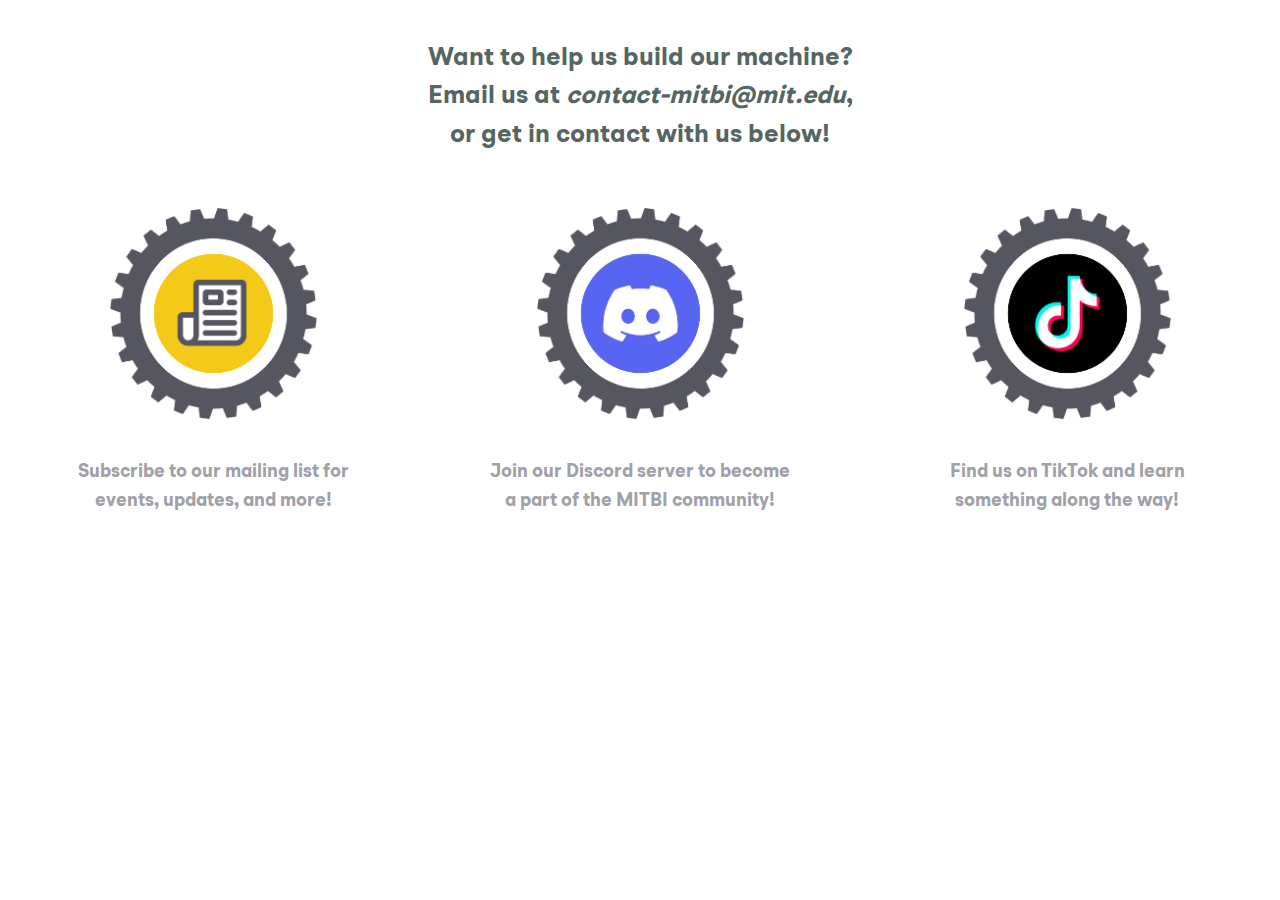
<file: contact.html>
<!DOCTYPE html>

<html>

<head>

	<link rel="stylesheet" href="https://stackpath.bootstrapcdn.com/bootstrap/4.3.1/css/bootstrap.min.css" integrity="sha384-ggOyR0iXCbMQv3Xipma34MD+dH/1fQ784/j6cY/iJTQUOhcWr7x9JvoRxT2MZw1T" crossorigin="anonymous">
	<link rel="stylesheet" href="contact.css">
	<link rel="stylesheet" href="index.css">

	<script
    src="https://code.jquery.com/jquery-3.3.1.js"
    integrity="sha256-2Kok7MbOyxpgUVvAk/HJ2jigOSYS2auK4Pfzbm7uH60="
    crossorigin="anonymous">
	</script>
	<script>
	$(function(){
	  $("#header").load("header.html");
	  $("#footer").load("footer.html");
		$("#copyright").load("copyright.html");
	});
	</script>

	<link rel="preconnect" href="https://fonts.googleapis.com">
	<link rel="preconnect" href="https://fonts.gstatic.com" crossorigin>
	<link href="https://fonts.googleapis.com/css2?family=Sen:wght@700&display=swap" rel="stylesheet">
	<title>MITBI - Contact</title>
</head>

<body>
	<div id="header"></div>

	<div class="header">Want to help us build our machine?<br>Email us at <i>contact-mitbi@mit.edu</i>,<br>or get in contact with us below!</div>

	<div class="contacts" style="height: 30vw;">
		<div>
			<img style="width:50%;" src="images/mailing-list-gear.png" alt="mailing-list" class="center">
		</div>
		<div>
			<img style="width:50%;" src="images/discord-gear.png" alt="mailing-list" class="center">
		</div>
		<div>
			<img style="width:50%;" src="images/tiktok-gear.png" alt="mailing-list" class="center">
		</div>

		<div class="subtitle">Subscribe to our mailing list for<br>events, updates, and more!</div>
		<div class="subtitle">Join our Discord server to become<br>a part of the MITBI community!</div>
		<div class="subtitle">Find us on TikTok and learn<br>something along the way!</div>

	</div>

	<div id="copyright"></div>
</body>

</html>
</file>
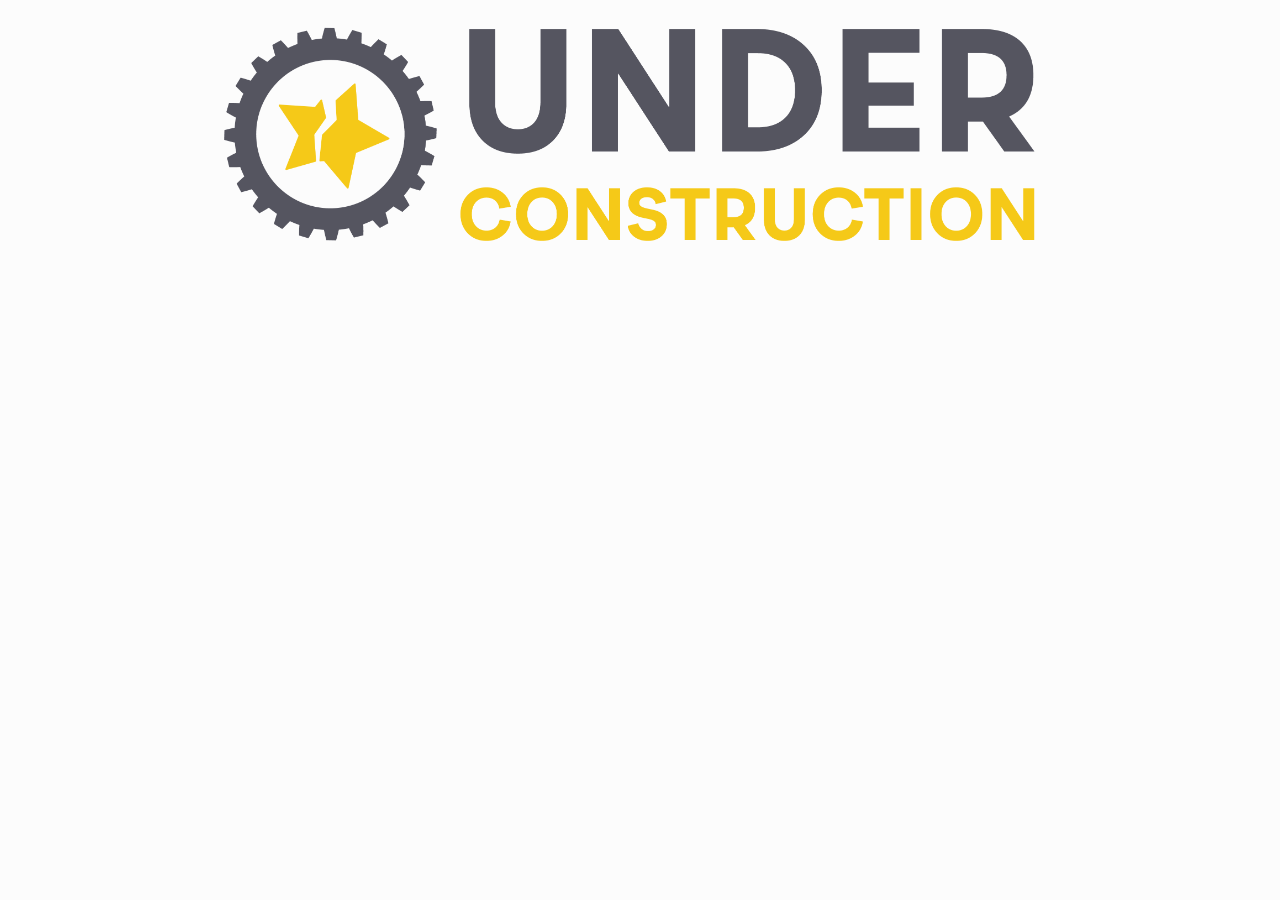
<file: get-involved.html>
<!DOCTYPE html>

<html>

<head>

	<link rel="stylesheet" href="https://stackpath.bootstrapcdn.com/bootstrap/4.3.1/css/bootstrap.min.css" integrity="sha384-ggOyR0iXCbMQv3Xipma34MD+dH/1fQ784/j6cY/iJTQUOhcWr7x9JvoRxT2MZw1T" crossorigin="anonymous">
	<link rel="stylesheet" href="get-involved.css">
	<link rel="stylesheet" href="index.css">

	<script
    src="https://code.jquery.com/jquery-3.3.1.js"
    integrity="sha256-2Kok7MbOyxpgUVvAk/HJ2jigOSYS2auK4Pfzbm7uH60="
    crossorigin="anonymous">
	</script>
	<script>
	$(function(){
	  $("#header").load("header.html");
	  $("#footer").load("footer.html");
		$("#copyright").load("copyright.html");
	});
	</script>

	<link rel="preconnect" href="https://fonts.googleapis.com">
	<link rel="preconnect" href="https://fonts.gstatic.com" crossorigin>
	<link href="https://fonts.googleapis.com/css2?family=Sen:wght@700&display=swap" rel="stylesheet">
	<title>MITBI - Get Involved</title>
</head>

<body>
	<div id="header"></div>

	<div>
		<img style="width:70%;" src="images/mitbi_under_construction.png" alt="under-construction" class="center">
	</div>

	<div id="footer"></div>
	<div id="copyright"></div>
</body>

</html>
</file>
<file: contact.css>
/* adds custom font to the site*/
@font-face {
  font-family: bROmega;
  src: url('fonts/BROmega-Bold.ttf');
}

.contacts {
  display: grid;
  gap: 1px;
  grid-template-columns: repeat(3, 1fr);
	grid-row-gap: 15px;

	justify-content: center;
	align-items: center;
	text-align: center;

	color: #a0a0a7;
	font-size: 1.5vw;
	font-family: bROmega;
}

.header {
	font-family: bROmega;
	justify-content: center;
	align-items: center;
	text-align: center;
	padding: 40px;
	color: #556661;
	font-size: 2vw;
}

.subtitle {
	padding-bottom: 50px;
}
</file>
<file: index.css>
.center {
  display: block;
  margin-left: auto;
  margin-right: auto;
  width: 80%;
}
</file>
<file: get-involved.css>
.center {
  display: block;
  margin-left: auto;
  margin-right: auto;
  width: 80%;
}

.navbar-custom {
  background-color: rgba(0, 0, 0, 0.05)
}

body {
  background-color: #FCFCFC  /* #5BC0EB */
}

.form-inline {
  font-family: 'Sen', sans-serif;
}

.text-reset {
  font-family: 'Sen', sans-serif;
}

.text-center {
  font-family: 'Sen', sans-serif;
}

.navbar-nav {
  font-family: 'Sen', sans-serif;
  font-size: 20px;
  padding-right: 20px;
  /* color: #555560; */
}

.btn-primary {
  background-color: #F5C918;
  border-width: 0px;
  color: #555560;
}

.nav-item {
  color: #555560;
  padding: 10px;
}

.nav-link {
  /* color: #555560; */
  padding: 10px;
}
</file>
